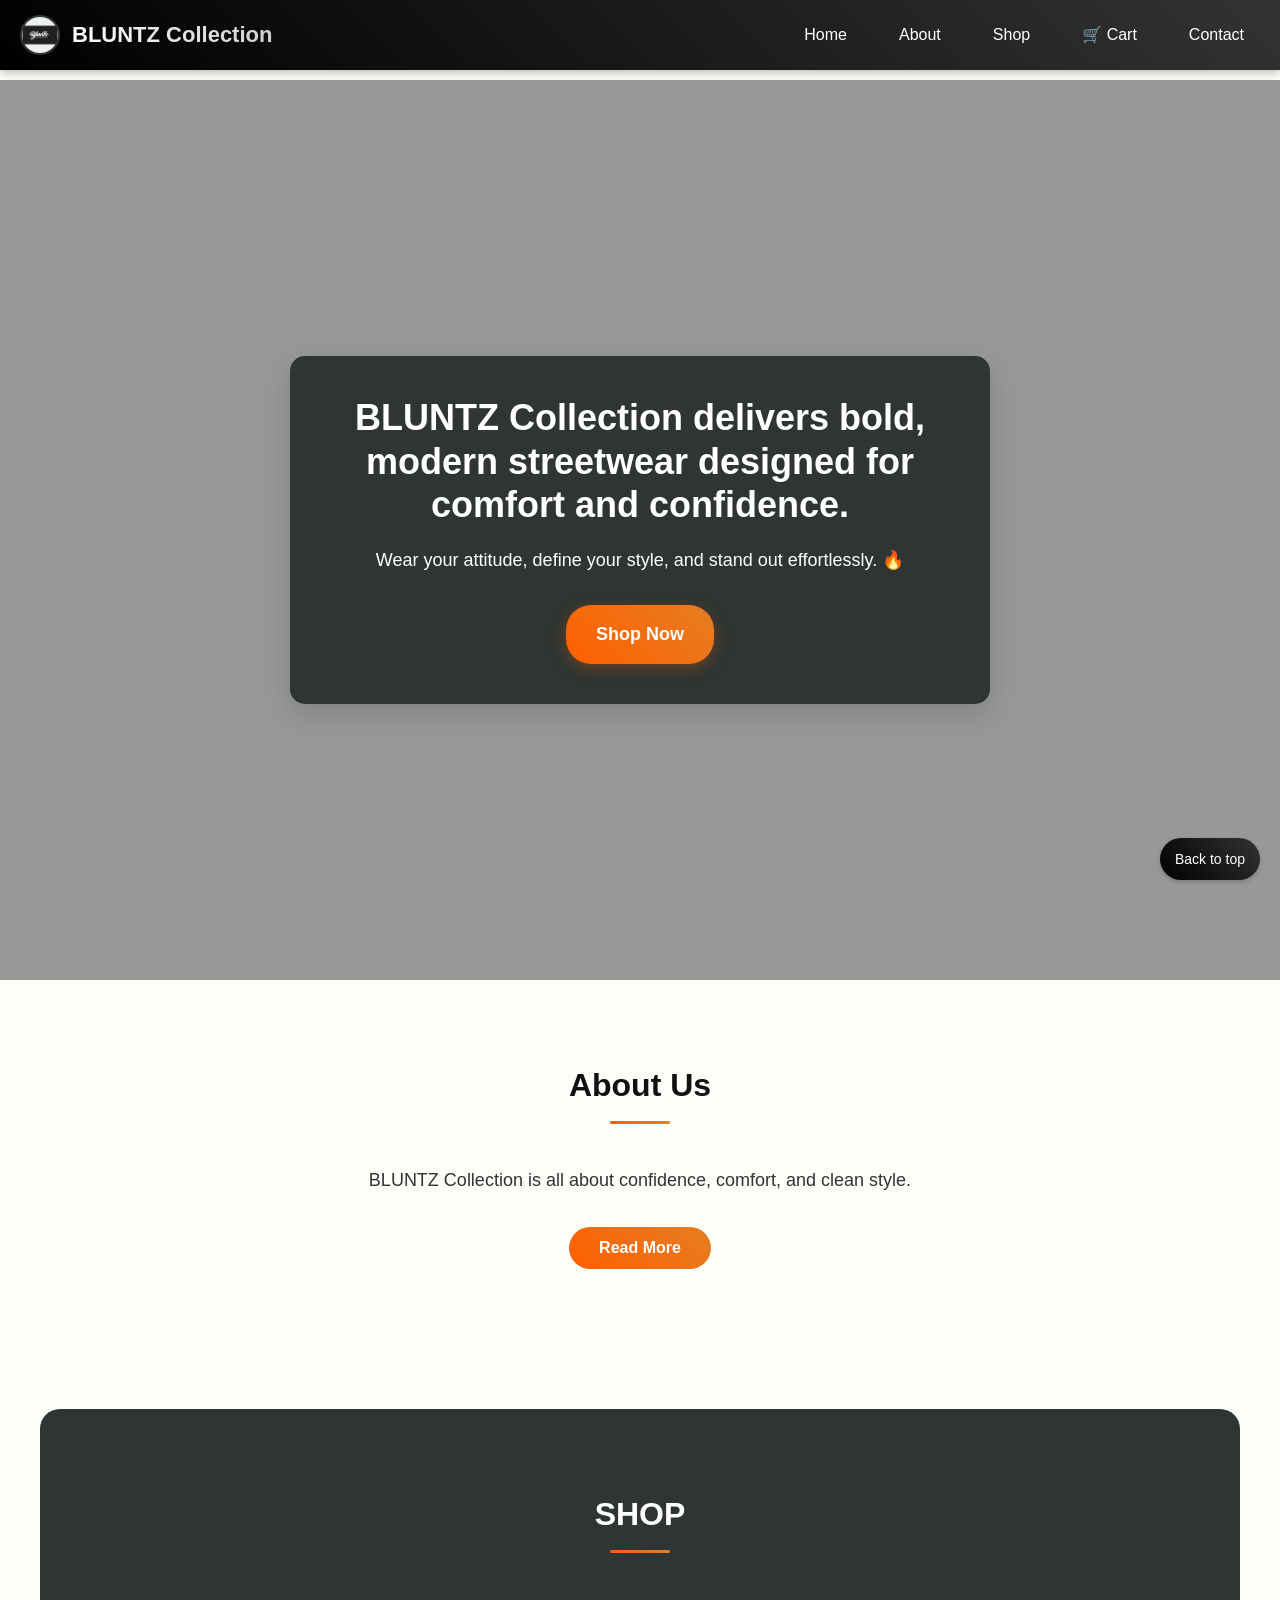
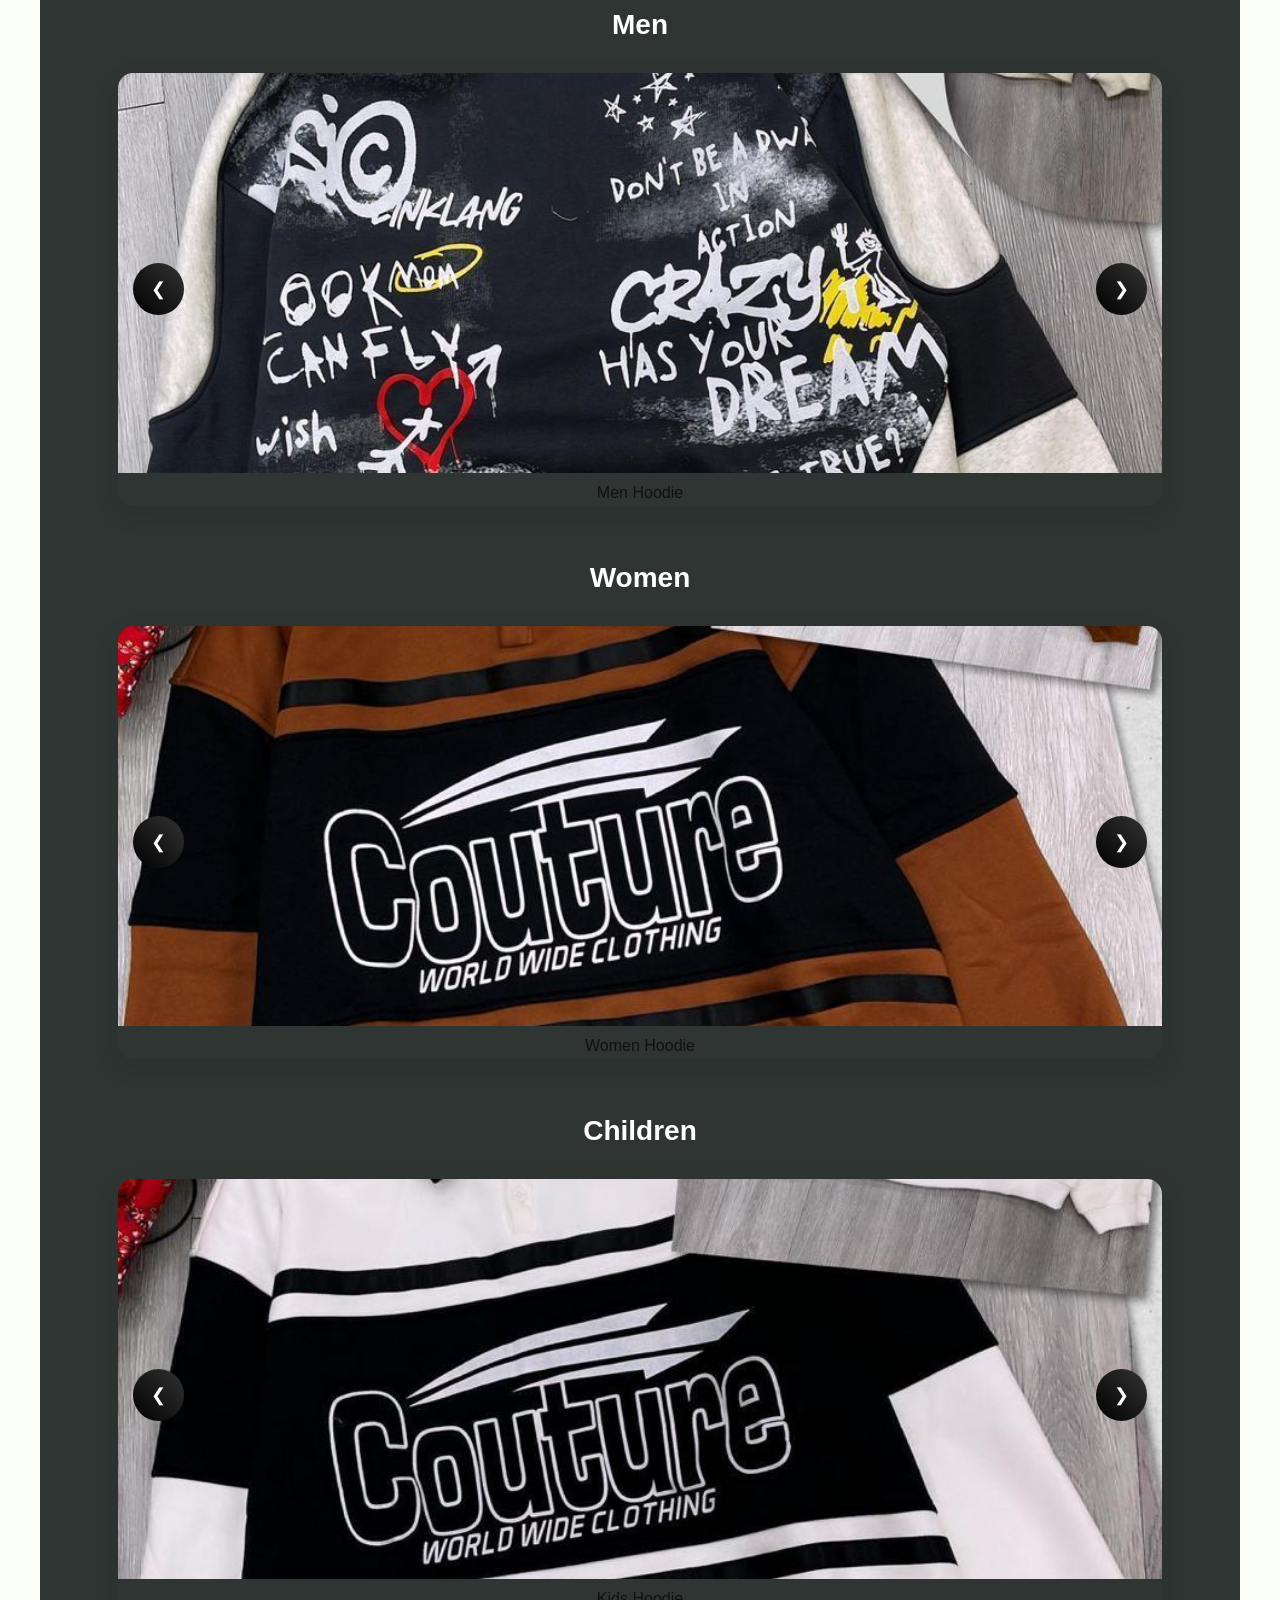
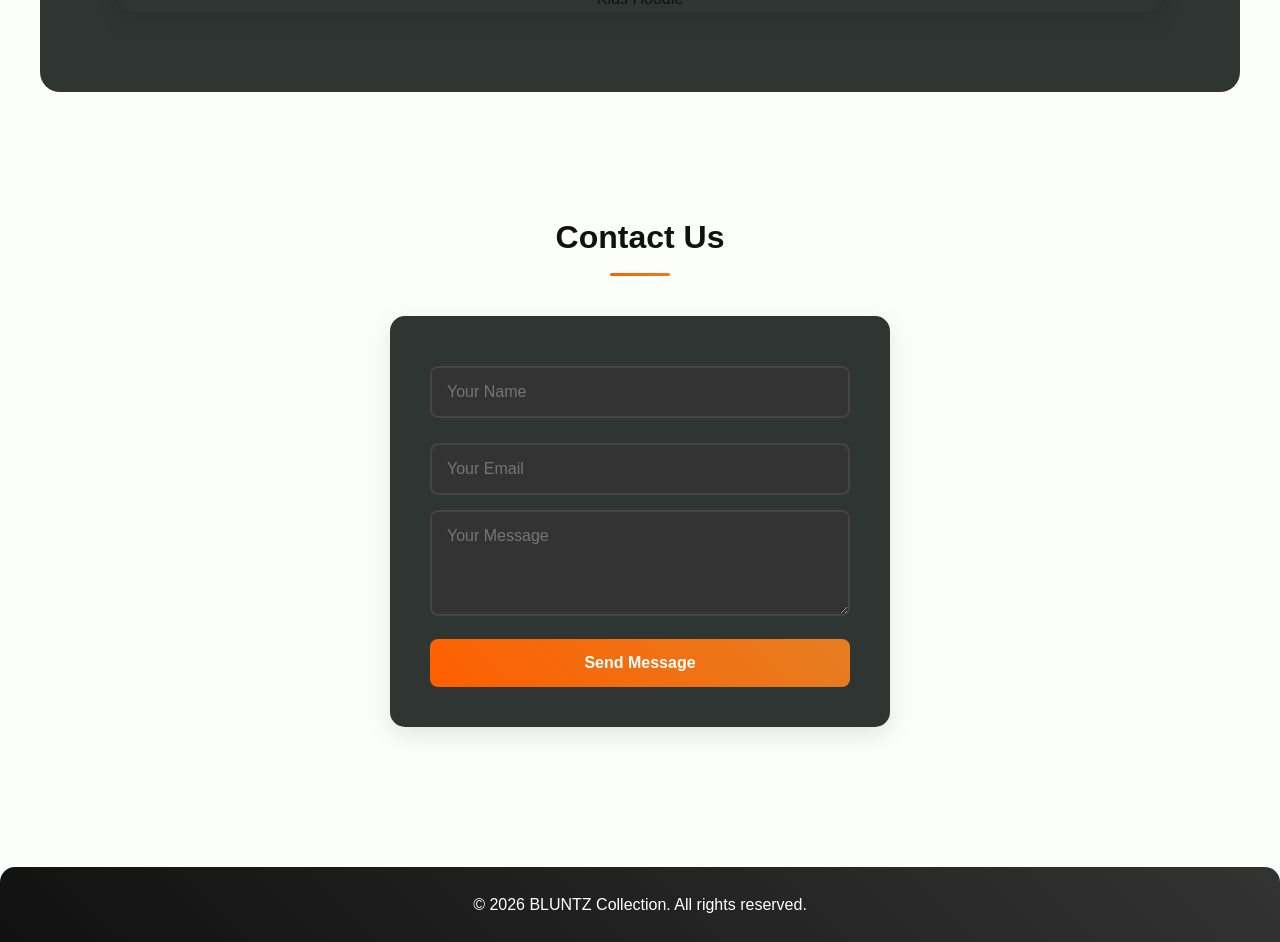
<file: index.html>
<!DOCTYPE html>
<html lang="en">
<head>
  <meta charset="UTF-8">
  <title>BLUNTZ Collection</title>
  <meta name="viewport" content="width=device-width, initial-scale=1.0">
  <link rel="stylesheet" href="style.css">
</head>
<body>
<!-- Navigation section-->
<div class="nav">
  <div class="brand">
    <img src="img.jpeg" alt="BLUNTZ Logo" class="nav-logo">
    <div class="logo">BLUNTZ Collection</div>
  </div>

  <div class="menu-toggle" id="menuToggle">☰</div>

  <ul id="navMenu">
    <li><a href="#home">Home</a></li>
    <li><a href="#about">About</a></li>
    <li><a href="shopping.html">Shop</a></li>
    <li><a href="cart.html" id="cart-link">🛒 Cart <span id="cart-count">0</span></a></li>
    <li><a href="#contact">Contact</a></li>
  </ul>
</div>

  <!-- HERO -->
  <div class="hero" id="home">
    <div class="hero-content">
      <h1>BLUNTZ Collection delivers bold, modern streetwear designed for comfort and confidence.</h1>
      <p>Wear your attitude, define your style, and stand out effortlessly. 🔥</p>
      <a href="shopping.html" class="cta-btn">Shop Now</a>
    </div>
  </div>

  <!-- ABOUT -->
  <section class="about" id="about">
    <h2>About Us</h2>
    <p>
      BLUNTZ Collection is all about confidence, comfort, and clean style. 
      <span class="more-text" id="moreText">
        The brand blends modern streetwear with premium quality, creating pieces that feel as good as they look. From bold hoodies to classic T-shirts, every BLUNTZ design is made to stand out without trying too hard.
         It’s not just clothing — it’s a lifestyle for people who move with purpose and express themselves through style. 🔥👕
      </span>
    </p>
    <button class="read-btn" id="readBtn">Read More</button>
  </section>

 <!-- SHOP -->
<section id="shop">
  <h2>SHOP</h2>

  <!-- MEN -->
  <h3 class="shop-title">Men</h3>
  <div class="slider-container">
    <button class="slide-btn prev" onclick="slideShop('men', -1)">❮</button>

    <div class="slider-track" id="menSlider">
      <div class="slide">
        <a href="men.html">
          <img src="img 1.jpeg" alt="Men Hoodie">
          <p>Men Hoodie</p>
        </a>
      </div>
      <div class="slide">
        <a href="men.html">
          <img src="img 2.jpeg" alt="Men T-Shirt">
          <p>Men T-Shirt</p>
        </a>
      </div>
    </div>

    <button class="slide-btn next" onclick="slideShop('men', 1)">❯</button>
  </div>

  <!-- WOMEN -->
  <h3 class="shop-title">Women</h3>
  <div class="slider-container">
    <button class="slide-btn prev" onclick="slideShop('women', -1)">❮</button>

    <div class="slider-track" id="womenSlider">
      <div class="slide">
        <a href="women.html">
          <img src="img 3.jpeg" alt="Women Hoodie">
          <p>Women Hoodie</p>
        </a>
      </div>
      <div class="slide">
        <a href="women.html">
          <img src="img 4.jpeg" alt="Women T-Shirt">
          <p>Women T-Shirt</p>
        </a>
      </div>
    </div>

    <button class="slide-btn next" onclick="slideShop('women', 1)">❯</button>
  </div>

  <!-- CHILDREN -->
  <h3 class="shop-title">Children</h3>
  <div class="slider-container">
    <button class="slide-btn prev" onclick="slideShop('kids', -1)">❮</button>

    <div class="slider-track" id="kidsSlider">
      <div class="slide">
        <a href="shopping.html">
          <img src="img 5.jpeg" alt="Kids Hoodie">
          <p>Kids Hoodie</p>
        </a>
      </div>
      <div class="slide">
        <a href="shopping.html">
          <img src="img BC.jpg" alt="Kids T-Shirt">
          <p>Kids T-Shirt</p>
        </a>
      </div>
    </div>

    <button class="slide-btn next" onclick="slideShop('kids', 1)">❯</button>
  </div>
</section>

  <!-- CONTACT -->
  <section class="contact" id="contact">
    <h2>Contact Us</h2>
    <form>
      <input type="text" placeholder="Your Name" required>
      <input type="email" placeholder="Your Email" required>
      <textarea rows="4" placeholder="Your Message"></textarea>
      <button type="submit">Send Message</button>
    </form>
  </section>

      <a href="#" class="back-to-top">Back to top</a>

  <!-- FOOTER -->
  <footer>
    <p>&copy; 2026 BLUNTZ Collection. All rights reserved.</p>
  </footer>
  <script src="script.js"></script>
</body>
</html>
</file>
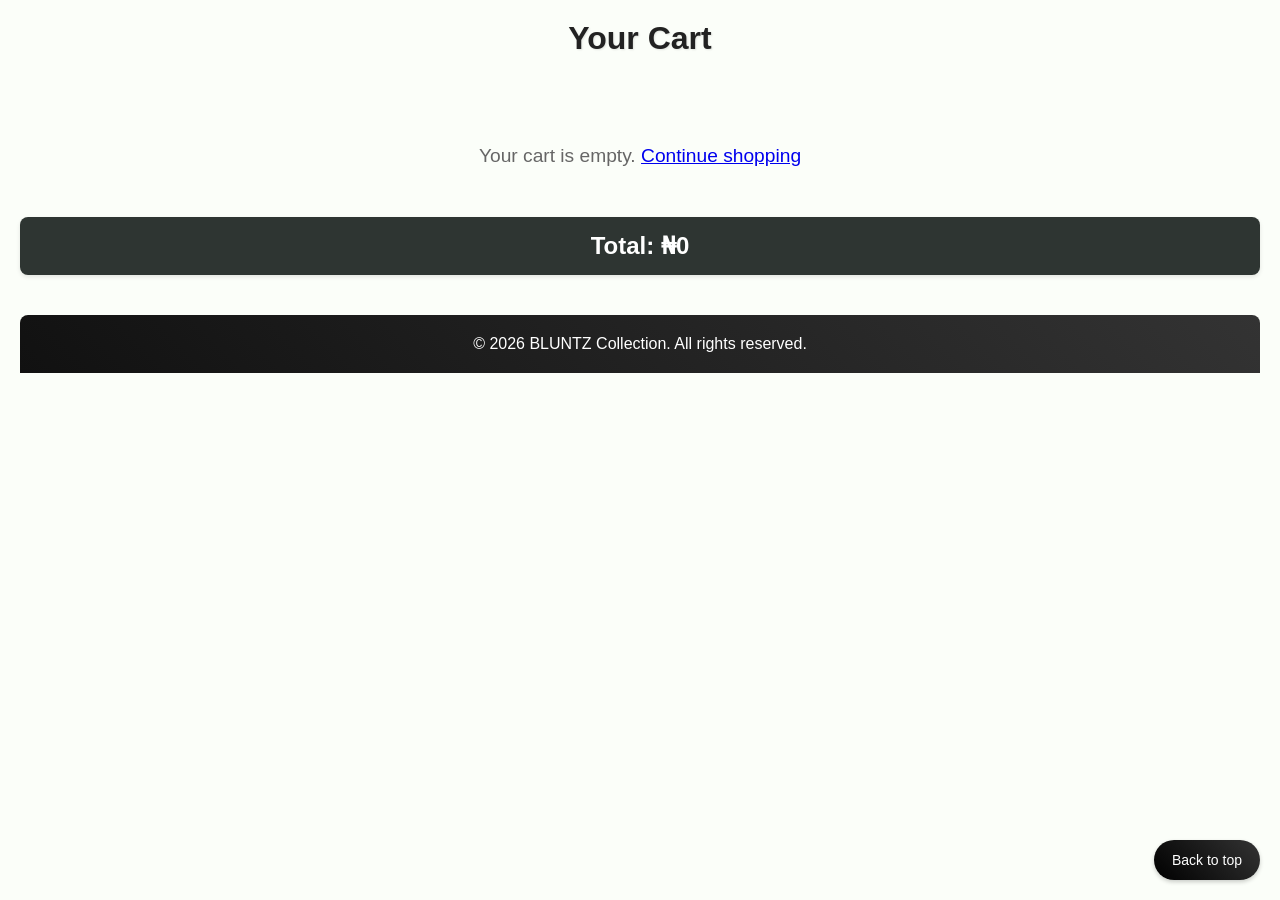
<file: cart.html>
<!DOCTYPE html>
<html lang="en">
<head>
<meta charset="UTF-8">
<title>Your Cart</title>
<meta name="viewport" content="width=device-width, initial-scale=1.0">

<style>
*{margin:0;padding:0;box-sizing:border-box;font-family:'Segoe UI', Tahoma, Geneva, Verdana, sans-serif}

body{background: #fbfef9; padding:20px; min-height:100vh; color:#111}

h2{text-align:center;color:#222;margin-bottom:20px;font-size:2em;text-shadow:1px 1px 2px rgba(0,0,0,0.1)}

.cart-item{
  background:#2E3532;
  display:flex;
  gap:15px;
  padding:20px;
  margin-bottom:15px;
  border-radius:12px;
  box-shadow:0 4px 8px rgba(0,0,0,0.1);
  transition:transform 0.2s, box-shadow 0.2s;
}

.cart-item:hover{
  transform:translateY(-2px);
  box-shadow:0 6px 12px rgba(0,0,0,0.15);
}

.cart-item img{
  width:120px;
  height:120px;
  object-fit:cover;
  border-radius:8px;
  border:2px solid #eee;
}

.details{flex:1}

.details h4{font-size:1.2em;color:#fff;margin-bottom:5px}

.details p{color:#ccc;margin-bottom:5px}

.qty{
  display:flex;
  align-items:center;
  gap:10px;
  margin-top:10px;
}

.qty span {
  color: #fff;
  font-size: 1.1em;
  font-weight: 600;
  min-width: 24px;
  text-align: center;
}

.qty button{
  width:35px;
  height:35px;
  border:none;
  background:linear-gradient(45deg, #000, #333);
  color:#fff;
  cursor:pointer;
  border-radius:50%;
  font-size:18px;
  transition:background 0.3s, transform 0.1s;
}

.qty button:hover{
  background:linear-gradient(45deg, #333, #555);
  transform:scale(1.1);
}

.qty button:active{transform:scale(0.95)}

.total{
  font-size:24px;
  font-weight:bold;
  margin:30px 0;
  text-align:center;
  color:#fff;
  background:#2E3532;
  padding:15px;
  border-radius:8px;
  box-shadow:0 2px 4px rgba(0,0,0,0.1);
}

.checkout-btn{
  display:block;
  width:100%;
  max-width:300px;
  margin:20px auto;
  padding:15px;
  background:linear-gradient(45deg, #FE5F00, #e67e22);
  color:#fff;
  text-align:center;
  text-decoration:none;
  border-radius:8px;
  font-size:18px;
  font-weight:bold;
  transition:background 0.3s, transform 0.2s;
}

.checkout-btn:hover{
  background:linear-gradient(45deg, #e67e22, #FE5F00);
  transform:translateY(-2px);
}

.empty-cart{
  text-align:center;
  color:#666;
  font-size:1.2em;
  margin:50px 0;
}

/* ===== FOOTER ===== */
footer {
  background: linear-gradient(45deg, #111, #333);
  color: #fff;
  text-align: center;
  padding: 20px;
  margin-top:40px;
  border-radius:8px 8px 0 0;
}
.back-to-top{
    position: fixed;
    bottom: 20px;
    right: 20px;
    background:linear-gradient(45deg, #000, #333);
    color: #fff;
    padding: 12px 18px;
    border-radius: 50px;
    text-decoration: none;
    font-size: 14px;
    transition: background-color 0.3s, opacity 0.3s, transform 0.2s;
    z-index: 999;
    box-shadow:0 2px 4px rgba(0,0,0,0.2);
  }
  .back-to-top:hover{
    background:linear-gradient(45deg, #ffc107, #ffeb3b);
    color: black;
    opacity: 1;
    transform:translateY(-2px);
  }
  html{
    scroll-behavior: smooth;
  }
</style>
</head>

<body>

<h2>Your Cart</h2>
<br>

<div id="cart"></div>

<div id="empty-message" class="empty-cart" style="display:none;">Your cart is empty. <a href="index.html">Continue shopping</a></div>

<p class="total">Total: ₦<span id="total">0</span></p>

<a href="#" id="checkout-btn" class="checkout-btn" style="display:none;">Proceed to Checkout</a>

<!--BACK TO TOP-->
<a href="#" class="back-to-top">Back to top</a>
 <!-- FOOTER -->
 <footer>
  <p>&copy; 2026 BLUNTZ Collection. All rights reserved.</p>
</footer>

<script>
let cart = JSON.parse(localStorage.getItem("cart")) || [];
const cartBox = document.getElementById("cart");
const totalEl = document.getElementById("total");
const emptyMsg = document.getElementById("empty-message");
const checkoutBtn = document.getElementById("checkout-btn");

function renderCart(){
  cartBox.innerHTML="";
  let total = 0;

  if(cart.length === 0){
    emptyMsg.style.display = "block";
    checkoutBtn.style.display = "none";
    totalEl.innerText = "0";
    return;
  }

  emptyMsg.style.display = "none";
  checkoutBtn.style.display = "block";

  cart.forEach((item,index)=>{
    total += item.price * item.qty;

    cartBox.innerHTML += `
      <div class="cart-item">
        <img src="${item.img}" alt="${item.name}">
        <div class="details">
          <h4>${item.name}</h4>
          <p>₦${item.price.toLocaleString()}</p>

          <div class="qty">
            <button onclick="changeQty(${index},-1)">−</button>
            <span>${item.qty}</span>
            <button onclick="changeQty(${index},1)">+</button>
          </div>

          <p><b>Subtotal:</b> ₦${(item.price * item.qty).toLocaleString()}</p>
        </div>
      </div>
    `;
  });

  totalEl.innerText = total.toLocaleString();
  localStorage.setItem("cart", JSON.stringify(cart));
}

function changeQty(index,change){
  cart[index].qty += change;
  if(cart[index].qty <= 0){
    cart.splice(index,1);
  }
  renderCart();
}

renderCart();
</script>

</body>
</html>
</file>
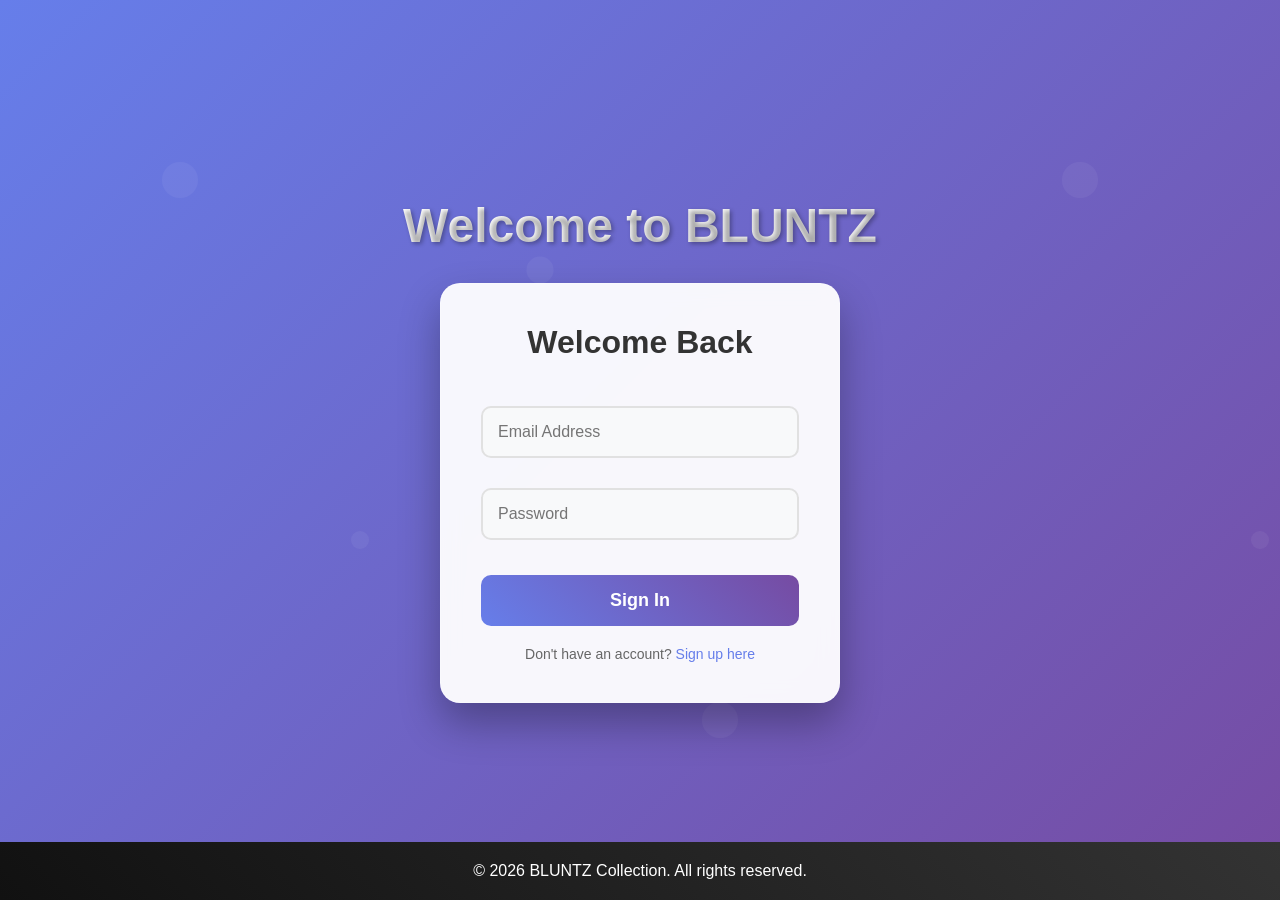
<file: login.html>
<!DOCTYPE html>
<html>
<head>
<title>Login - BLUNTZ</title>
<style>
/* RESET */
*{
margin:0;
padding:0;
box-sizing:border-box;
font-family:'Segoe UI', Tahoma, Geneva, Verdana, sans-serif;
}

/* LOGIN BACKGROUND */
.login-bg{
height:100vh;
display:flex;
flex-direction:column;
justify-content:center;
align-items:center;
background: linear-gradient(135deg, #667eea 0%, #764ba2 100%);
color:white;
position:relative;
overflow:hidden;
}

.login-bg::before{
content:'';
position:absolute;
top:0;
left:0;
right:0;
bottom:0;
background: url('data:image/svg+xml,<svg xmlns="http://www.w3.org/2000/svg" viewBox="0 0 100 100"><circle cx="20" cy="20" r="2" fill="rgba(255,255,255,0.1)"/><circle cx="80" cy="80" r="2" fill="rgba(255,255,255,0.1)"/><circle cx="40" cy="60" r="1" fill="rgba(255,255,255,0.1)"/><circle cx="60" cy="30" r="1.5" fill="rgba(255,255,255,0.1)"/></svg>');
opacity:0.5;
}

/* TITLE */
.login-bg h1{
margin-bottom:30px;
font-size:3em;
text-shadow:2px 2px 4px rgba(0,0,0,0.3);
background:linear-gradient(45deg, #fff, #f0f0f0);
-webkit-background-clip:text;
-webkit-text-fill-color:transparent;
background-clip:text;
z-index:2;
position:relative;
}

/* AUTH BOX */
.auth-box{
background:rgba(255,255,255,0.95);
color:black;
padding:40px;
border-radius:20px;
width:400px;
max-width:90%;
text-align:center;
box-shadow:0 20px 40px rgba(0,0,0,0.3);
backdrop-filter:blur(10px);
z-index:2;
position:relative;
border:1px solid rgba(255,255,255,0.2);
}

.auth-box h2{
margin-bottom:30px;
color:#333;
font-size:2em;
font-weight:600;
}

/* INPUTS */
.auth-box input{
width:100%;
padding:15px;
margin:15px 0;
border:2px solid #e1e1e1;
border-radius:10px;
font-size:16px;
transition:border-color 0.3s, box-shadow 0.3s;
background:#f8f9fa;
}

.auth-box input:focus{
outline:none;
border-color:#667eea;
box-shadow:0 0 0 3px rgba(102,126,234,0.1);
}

/* BUTTON */
.auth-box button{
width:100%;
padding:15px;
border:none;
background:linear-gradient(45deg, #667eea, #764ba2);
color:white;
font-size:18px;
font-weight:600;
border-radius:10px;
cursor:pointer;
transition:background 0.3s, transform 0.2s, box-shadow 0.2s;
margin-top:20px;
}

.auth-box button:hover{
background:linear-gradient(45deg, #5a6fd8, #6a4190);
transform:translateY(-2px);
box-shadow:0 10px 20px rgba(102,126,234,0.3);
}

.auth-box button:active{
transform:translateY(0);
}

/* LINKS */
.auth-box p{
margin-top:20px;
font-size:14px;
color:#666;
}

.auth-box a{
color:#667eea;
text-decoration:none;
font-weight:500;
transition:color 0.3s;
}

.auth-box a:hover{
color:#764ba2;
text-decoration:underline;
}

/* FOOTER */
footer{
background:linear-gradient(45deg, #111, #333);
color:white;
text-align:center;
padding:20px;
width:100%;
position:absolute;
bottom:0;
z-index:2;
}

/* RESPONSIVE */
@media(max-width:480px){
.auth-box{
width:90%;
padding:30px 20px;
}

.login-bg h1{
font-size:2.5em;
}
}
</style>
</head>

<body class="login-bg">

<h1>Welcome to BLUNTZ</h1>

<div class="auth-box">

<h2>Welcome Back</h2>

<input id="loginEmail" type="email" placeholder="Email Address" required>

<input type="password" id="loginPassword" placeholder="Password" required>

<button onclick="login()">Sign In</button>

<p>Don't have an account? <a href="signup.html">Sign up here</a></p>

</div>
 <!-- FOOTER -->
 <footer>
    <p>&copy; 2026 BLUNTZ Collection. All rights reserved.</p>
  </footer>
<script>
function login(){
let email = document.getElementById("loginEmail").value.trim();
let password = document.getElementById("loginPassword").value;

let savedEmail = localStorage.getItem("userEmail");
let savedPassword = localStorage.getItem("userPassword");

// Check if any account exists
if(!savedEmail || !savedPassword){
alert("No account found. Please sign up first.");
window.location.href = "signup.html";
return;
}

// Basic validation
if(email === "" || password === ""){
alert("Please fill in all fields");
return;
}

// Check if email is valid
const emailRegex = /^[^\s@]+@[^\s@]+\.[^\s@]+$/;
if(!emailRegex.test(email)){
alert("Please enter a valid email address");
return;
}

// Check credentials
if(email === savedEmail && password === savedPassword){

// Success feedback
const button = document.querySelector('.auth-box button');
const originalText = button.textContent;
button.textContent = "✓ Signing In...";
button.style.background = "linear-gradient(45deg, #28a745, #20c997)";

setTimeout(() => {
alert("Login successful! Welcome back!");
/* redirect to home page */
window.location.href = "index.html";
}, 1000);

}else{
alert("Incorrect email or password. Please try again.");
// Clear password field for security
document.getElementById("loginPassword").value = "";
document.getElementById("loginPassword").focus();
}
}
</script>

</body>
</html>
</file>
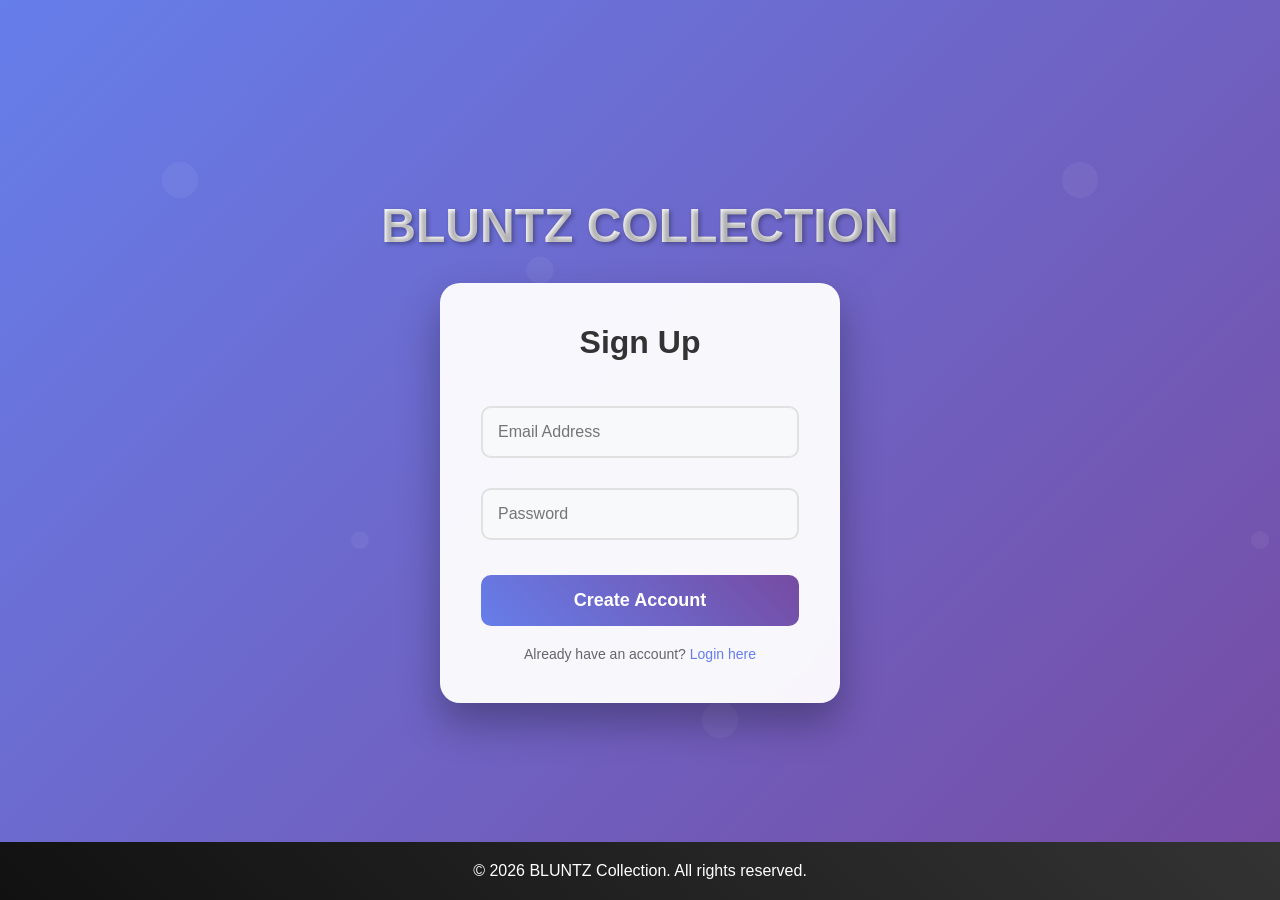
<file: signup.html>
<!DOCTYPE html>
<html>
<head>
<title>Signup - BLUNTZ</title>
<style>
/* RESET */
*{
margin:0;
padding:0;
box-sizing:border-box;
font-family:'Segoe UI', Tahoma, Geneva, Verdana, sans-serif;
}

/* LOGIN / SIGNUP BACKGROUND */
.login-bg{
height:100vh;
display:flex;
flex-direction:column;
justify-content:center;
align-items:center;
background: linear-gradient(135deg, #667eea 0%, #764ba2 100%);
color:white;
position:relative;
overflow:hidden;
}

.login-bg::before{
content:'';
position:absolute;
top:0;
left:0;
right:0;
bottom:0;
background: url('data:image/svg+xml,<svg xmlns="http://www.w3.org/2000/svg" viewBox="0 0 100 100"><circle cx="20" cy="20" r="2" fill="rgba(255,255,255,0.1)"/><circle cx="80" cy="80" r="2" fill="rgba(255,255,255,0.1)"/><circle cx="40" cy="60" r="1" fill="rgba(255,255,255,0.1)"/><circle cx="60" cy="30" r="1.5" fill="rgba(255,255,255,0.1)"/></svg>');
opacity:0.5;
}

/* TITLE */
.login-bg h1{
margin-bottom:30px;
font-size:3em;
text-shadow:2px 2px 4px rgba(0,0,0,0.3);
background:linear-gradient(45deg, #fff, #f0f0f0);
-webkit-background-clip:text;
-webkit-text-fill-color:transparent;
background-clip:text;
z-index:2;
position:relative;
}

/* AUTH BOX */
.auth-box{
background:rgba(255,255,255,0.95);
color:black;
padding:40px;
border-radius:20px;
width:400px;
max-width:90%;
text-align:center;
box-shadow:0 20px 40px rgba(0,0,0,0.3);
backdrop-filter:blur(10px);
z-index:2;
position:relative;
border:1px solid rgba(255,255,255,0.2);
}

.auth-box h2{
margin-bottom:30px;
color:#333;
font-size:2em;
font-weight:600;
}

/* INPUTS */
.auth-box input{
width:100%;
padding:15px;
margin:15px 0;
border:2px solid #e1e1e1;
border-radius:10px;
font-size:16px;
transition:border-color 0.3s, box-shadow 0.3s;
background:#f8f9fa;
}

.auth-box input:focus{
outline:none;
border-color:#667eea;
box-shadow:0 0 0 3px rgba(102,126,234,0.1);
}

/* BUTTON */
.auth-box button{
width:100%;
padding:15px;
border:none;
background:linear-gradient(45deg, #667eea, #764ba2);
color:white;
font-size:18px;
font-weight:600;
border-radius:10px;
cursor:pointer;
transition:background 0.3s, transform 0.2s, box-shadow 0.2s;
margin-top:20px;
}

.auth-box button:hover{
background:linear-gradient(45deg, #5a6fd8, #6a4190);
transform:translateY(-2px);
box-shadow:0 10px 20px rgba(102,126,234,0.3);
}

.auth-box button:active{
transform:translateY(0);
}

/* LINKS */
.auth-links{
margin-top:20px;
font-size:14px;
color:#666;
}

.auth-links a{
color:#667eea;
text-decoration:none;
font-weight:500;
transition:color 0.3s;
}

.auth-links a:hover{
color:#764ba2;
text-decoration:underline;
}

/* FOOTER */
footer{
background:linear-gradient(45deg, #111, #333);
color:white;
text-align:center;
padding:20px;
width:100%;
position:absolute;
bottom:0;
z-index:2;
}

/* RESPONSIVE */
@media(max-width:480px){
.auth-box{
width:90%;
padding:30px 20px;
}

.login-bg h1{
font-size:2.5em;
}
}
</style>
</head>

<body class="login-bg">

<h1>BLUNTZ COLLECTION</h1>

<div class="auth-box">

<h2>Sign Up</h2>

<input id="signupEmail" type="email" placeholder="Email Address" required>

<input type="password" id="signupPassword" placeholder="Password" required>

<button onclick="signup()">Create Account</button>

<div class="auth-links">
<p>Already have an account? <a href="login.html">Login here</a></p>
</div>

</div>
 <!-- FOOTER -->
 <footer>
    <p>&copy; 2026 BLUNTZ Collection. All rights reserved.</p>
  </footer>

<script>
function signup(){
let email = document.getElementById("signupEmail").value.trim();
let password = document.getElementById("signupPassword").value;

// Basic validation
if(email === "" || password === ""){
alert("Please fill in all fields");
return;
}

if(password.length < 6){
alert("Password must be at least 6 characters long");
return;
}

// Check if email is valid
const emailRegex = /^[^\s@]+@[^\s@]+\.[^\s@]+$/;
if(!emailRegex.test(email)){
alert("Please enter a valid email address");
return;
}

// Check if user already exists
if(localStorage.getItem("userEmail") === email){
alert("An account with this email already exists. Please login instead.");
return;
}

/* Save user data */
localStorage.setItem("userEmail", email);
localStorage.setItem("userPassword", password);

// Success feedback
const button = document.querySelector('.auth-box button');
const originalText = button.textContent;
button.textContent = "✓ Account Created!";
button.style.background = "linear-gradient(45deg, #28a745, #20c997)";

setTimeout(() => {
alert("Signup successful! You can now login.");
/* Redirect to login page */
window.location.href = "login.html";
}, 1000);
}
</script>

</body>
</html>
</file>
<file: style.css>
* {
  margin: 0;
  padding: 0;
  box-sizing: border-box;
  font-family: 'Segoe UI', Tahoma, Geneva, Verdana, sans-serif;
}

body {
  background: #fbfef9;
  color: #111;
  line-height: 1.6;
}

/* ===== NAVBAR ===== */
.nav {
  background: linear-gradient(45deg, #000, #333);
  color: #fff;
  padding: 15px 20px;
  position: fixed;
  width: 100%;
  top: 0;
  z-index: 1000;
  box-shadow: 0 2px 10px rgba(0,0,0,0.3);
  display: flex;
  justify-content: space-between;
  align-items: center;
}

.brand {
  display: flex;
  align-items: center;
  gap: 12px;
}

.nav-logo {
  width: 40px;
  height: 40px;
  object-fit: cover;
  border-radius: 50%;
  border: 2px solid rgba(255,255,255,0.2);
  transition: transform 0.3s;
}

.nav-logo:hover {
  transform: scale(1.1);
}

.logo {
  font-size: 22px;
  font-weight: bold;
  background: linear-gradient(45deg, #fff, #ccc);
  -webkit-background-clip: text;
  -webkit-text-fill-color: transparent;
  background-clip: text;
}

.nav ul {
  list-style: none;
  display: flex;
  gap: 20px;
}

.nav ul li a {
  color: #fff;
  text-decoration: none;
  font-size: 16px;
  padding: 8px 16px;
  border-radius: 20px;
  transition: background 0.3s, transform 0.2s;
}

.nav ul li a:hover {
  background: rgba(255,255,255,0.1);
  transform: translateY(-1px);
}

.menu-toggle {
  display: none;
  font-size: 24px;
  cursor: pointer;
  padding: 8px;
  border-radius: 5px;
  transition: background 0.3s;
}

.menu-toggle:hover {
  background: rgba(255,255,255,0.1);
}

/* ===== HERO ===== */
.hero {
  height: 100vh;
  background-size: cover;
  background-position: center;
  display: flex;
  align-items: center;
  justify-content: center;
  text-align: center;
  padding: 20px;
  margin-top: 80px;
  transition: background-image 1s ease-in-out;
  position: relative;
}

.hero::before {
  content: '';
  position: absolute;
  top: 0;
  left: 0;
  right: 0;
  bottom: 0;
  background: rgba(0,0,0,0.4);
  z-index: 1;
}

.hero-content {
  background: #2E3532;
  padding: 40px;
  border-radius: 15px;
  color: #fff;
  max-width: 700px;
  box-shadow: 0 10px 30px rgba(0,0,0,0.15);
  z-index: 2;
  position: relative;
}

.hero-content h1 {
  font-size: 36px;
  margin-bottom: 20px;
  font-weight: 700;
  line-height: 1.2;
}

.hero-content p {
  font-size: 18px;
  line-height: 1.6;
  color: #fff;
  margin-bottom: 30px;
}

.cta-btn {
  display: inline-block;
  padding: 15px 30px;
  background: linear-gradient(45deg, #FE5F00, #e67e22);
  color: #fff;
  text-decoration: none;
  border-radius: 25px;
  font-size: 18px;
  font-weight: 600;
  transition: background 0.3s, transform 0.2s, box-shadow 0.2s;
  box-shadow: 0 4px 15px rgba(254,95,0,0.3);
}

.cta-btn:hover {
  background: linear-gradient(45deg, #e67e22, #FE5F00);
  transform: translateY(-2px);
  box-shadow: 0 6px 20px rgba(254,95,0,0.4);
}

/* ===== SECTIONS ===== */
section {
  padding: 80px 20px;
  max-width: 1200px;
  margin: auto;
}

section h2 {
  text-align: center;
  margin-bottom: 40px;
  color: #fff;
  font-size: 32px;
  font-weight: 600;
  position: relative;
}

section h2::after {
  content: '';
  display: block;
  width: 60px;
  height: 3px;
  background: linear-gradient(45deg, #FE5F00, #e67e22);
  margin: 10px auto;
  border-radius: 2px;
}

/* ===== ABOUT ===== */
.about p {
  text-align: center;
  line-height: 1.8;
  font-size: 18px;
  color: #333;
  max-width: 800px;
  margin: 0 auto 30px;
}

.about h2 {
  color: #111;
}

.contact h2 {
  color: #111;
}

.more-text {
  display: none;
}

.read-btn {
  display: block;
  margin: 20px auto;
  padding: 12px 30px;
  background: linear-gradient(45deg, #FE5F00, #e67e22);
  border: none;
  color: #fff;
  cursor: pointer;
  border-radius: 25px;
  font-size: 16px;
  font-weight: 600;
  transition: background 0.3s, transform 0.2s, box-shadow 0.2s;
}

.read-btn:hover {
  background: linear-gradient(45deg, #e67e22, #FE5F00);
  transform: translateY(-2px);
  box-shadow: 0 6px 15px rgba(254,95,0,0.3);
}

/* ===== SHOP ===== */
#shop {
  padding: 80px 20px;
  text-align: center;
  background: #2E3532;
  border-radius: 20px;
  margin: 40px auto;
  max-width: 1200px;
}

.shop-title {
  margin: 50px 0 25px;
  font-size: 28px;
  color: #fff;
  font-weight: 600;
}

.slider-container {
  position: relative;
  max-width: 90%;
  margin: auto;
  overflow: hidden;
  border-radius: 15px;
  box-shadow: 0 8px 25px rgba(0,0,0,0.1);
}

.slider-track {
  display: flex;
  transition: transform 0.5s cubic-bezier(0.4, 0, 0.2, 1);
}

.slide {
  min-width: 100%;
  position: relative;
}

.slide img {
  width: 100%;
  max-height: 400px;
  object-fit: cover;
  transition: transform 0.3s;
}

.slide:hover img {
  transform: scale(1.05);
}

.slide a {
  text-decoration: none;
  color: inherit;
  display: block;
  position: relative;
}

.slide a:hover p {
  background: rgba(40,167,69,0.9);
  transform: translateY(-2px);
}

.slide-btn {
  position: absolute;
  top: 50%;
  transform: translateY(-50%);
  background: linear-gradient(45deg, #000, #333);
  color: #fff;
  border: none;
  padding: 15px 18px;
  cursor: pointer;
  border-radius: 50%;
  z-index: 10;
  font-size: 18px;
  transition: background 0.3s, transform 0.2s, box-shadow 0.2s;
}

.slide-btn:hover {
  background: linear-gradient(45deg, #333, #555);
  transform: translateY(-50%) scale(1.1);
  box-shadow: 0 4px 15px rgba(0,0,0,0.3);
}

.prev { left: 15px; }
.next { right: 15px; }

/* ===== CONTACT ===== */
.contact form {
  max-width: 500px;
  margin: auto;
  background: #2E3532;
  padding: 40px;
  border-radius: 15px;
  box-shadow: 0 8px 25px rgba(0,0,0,0.1);
}

.contact input,
.contact textarea {
  width: 100%;
  padding: 15px;
  margin-bottom: 15px;
  border: 2px solid #444;
  border-radius: 8px;
  font-size: 16px;
  transition: border-color 0.3s;
  background: #333;
  color: #fff;
}

.contact input:focus,
.contact textarea:focus {
  outline: none;
  border-color: #28a745;
}

.contact button {
  width: 100%;
  padding: 15px;
  background: linear-gradient(45deg, #FE5F00, #e67e22);
  color: #fff;
  border: none;
  cursor: pointer;
  border-radius: 8px;
  font-size: 16px;
  font-weight: 600;
  transition: background 0.3s, transform 0.2s;
}

.contact button:hover {
  background: linear-gradient(45deg, #e67e22, #FE5F00);
  transform: translateY(-2px);
}

/* ===== FOOTER ===== */
footer {
  background: linear-gradient(45deg, #111, #333);
  color: #fff;
  text-align: center;
  padding: 25px;
  margin-top: 60px;
  border-radius: 15px 15px 0 0;
}

.back-to-top {
  position: fixed;
  bottom: 20px;
  right: 20px;
  background: linear-gradient(45deg, #000, #333);
  color: #fff;
  padding: 12px 18px;
  border-radius: 50px;
  text-decoration: none;
  font-size: 14px;
  transition: background-color 0.3s, opacity 0.3s, transform 0.2s;
  z-index: 999;
  box-shadow: 0 2px 4px rgba(0,0,0,0.2);
}

.back-to-top:hover {
  background: linear-gradient(45deg, #ffc107, #ffeb3b);
  color: black;
  opacity: 1;
  transform: translateY(-2px);
}

html {
  scroll-behavior: smooth;
}

/* ===== RESPONSIVE ===== */
@media(max-width: 768px) {
  .nav ul {
    position: absolute;
    top: 70px;
    left: 0;
    width: 100%;
    background: linear-gradient(45deg, #000, #333);
    flex-direction: column;
    display: none;
    gap: 0;
    padding: 20px 0;
    box-shadow: 0 4px 10px rgba(0,0,0,0.3);
  }

  .nav ul.show {
    display: flex;
  }

  .nav ul li {
    margin: 10px 0;
    text-align: center;
  }

  .hero-content {
    padding: 30px 20px;
    margin: 20px;
  }

  .hero-content h1 {
    font-size: 28px;
  }

  .hero-content p {
    font-size: 16px;
  }

  section {
    padding: 60px 15px;
  }

  .contact form {
    padding: 30px 20px;
  }

  .slider-container {
    max-width: 95%;
  }
}


.cart-item{
  background:#333;
  display:flex;
  gap:15px;
  padding:15px;
  margin-bottom:15px;
  border-radius:8px;
}

.cart-item img{
  width:100px;
  height:100px;
  object-fit:cover;
  border-radius:8px;
}

.details{flex:1}

.qty{
  display:flex;
  align-items:center;
  gap:10px;
  margin-top:10px;
}

.qty button{
  width:30px;
  height:30px;
  border:none;
  background:#000;
  color:#fff;
  cursor:pointer;
  border-radius:5px;
}

.total{
  font-size:20px;
  font-weight:bold;
  margin-top:20px;
}

.auth-box{
    
  width:300px;
  margin:auto;
  background:#111;
  padding:20px;
  
  }
  
  input{
  
  width:100%;
  padding:10px;
  margin:10px 0;
  
  }
  
  button{
  
  padding:10px;
  background:#00ffff;
  border:none;
  
  }

  .back-to-top{
    position: fixed;
    bottom: 20px;
    right: 20px;
    background-color: black;
    color: #fff;
    padding: 10px 15px;
    border-radius: 50px;
    text-decoration: none;
    font-size: 14px;
    transition: background-color 0.3s, opacity 0.3s;
    z-index: 999;
  }
  .back-to-top:hover{
    background-color:yellow;
    color: black;
    opacity: 1;
  }
  html{
    scroll-behavior: smooth;
  }
</file>
